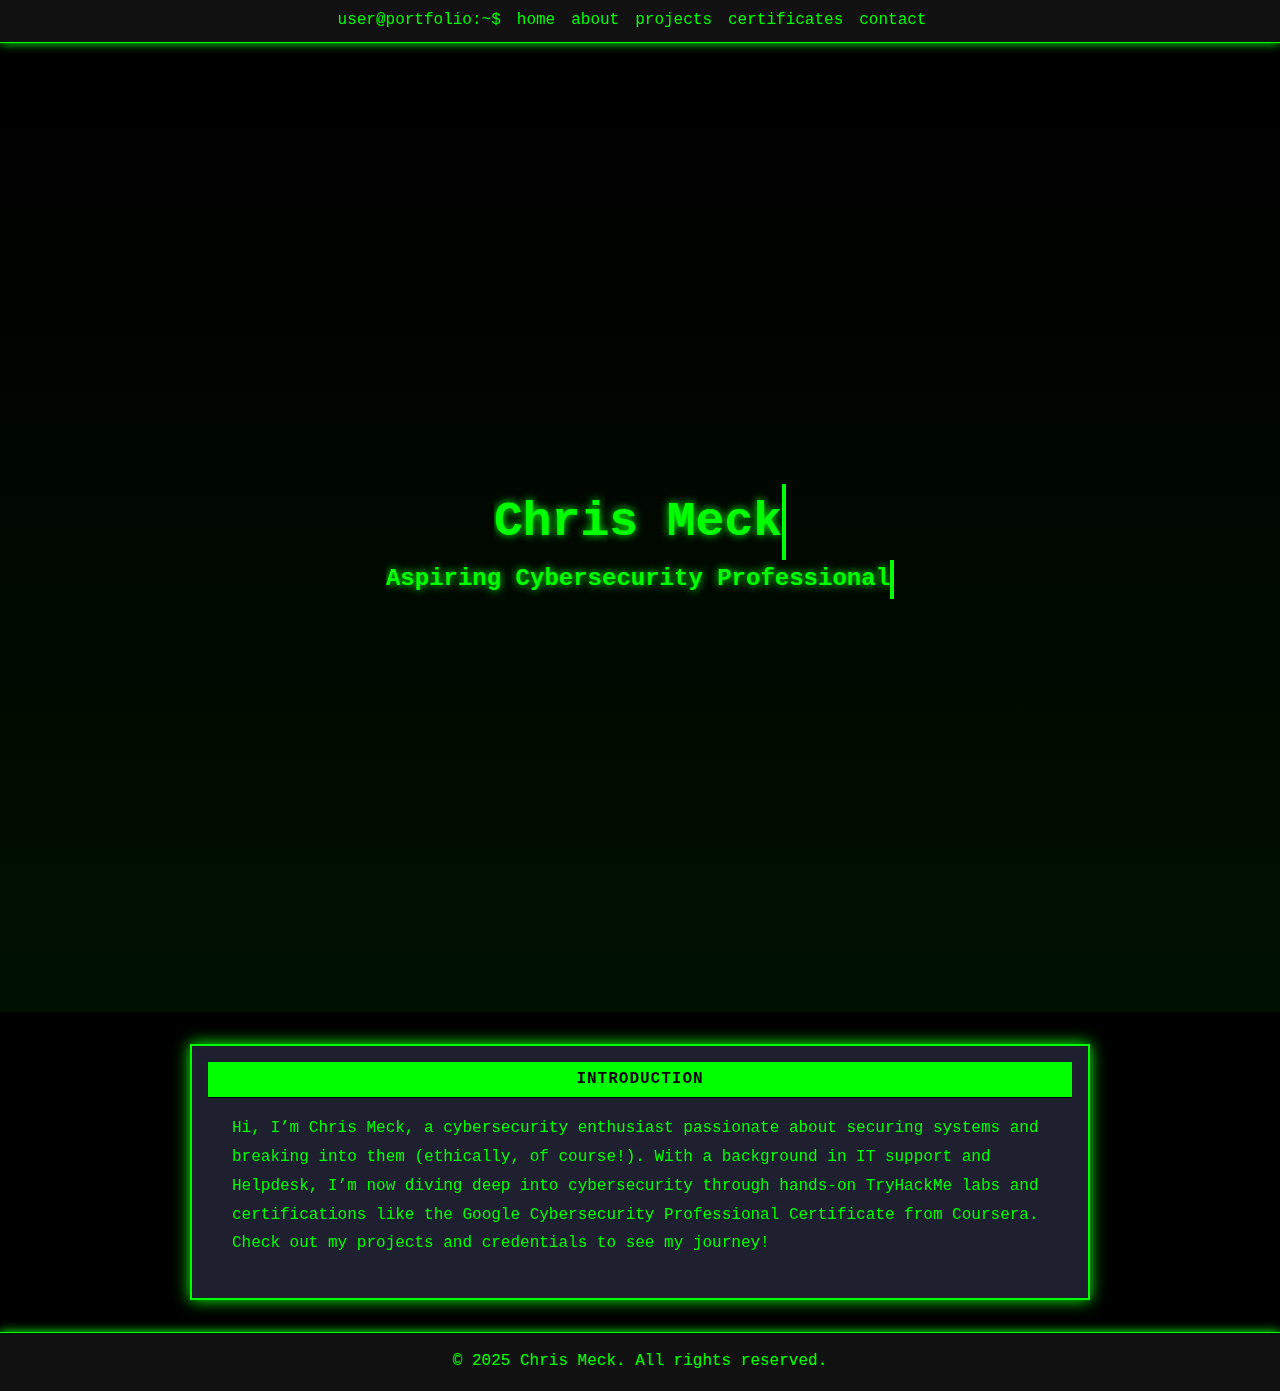
<file: index.html>
<!DOCTYPE html>
<html lang="en">
<head>
    <meta charset="UTF-8">
    <meta name="viewport" content="width=device-width, initial-scale=1.0">
    <title>Chris Meck - Cybersecurity Portfolio</title>
    <link rel="stylesheet" href="style.css">
</head>
<body>
    <div class="matrix-rain">
        <span style="--i:1;">10 01 10</span>
        <span style="--i:2;">01 10 01</span>
        <span style="--i:3;">11 00 11</span>
        <span style="--i:4;">01 01 01</span>
        <span style="--i:5;">10 01 10</span>
        <span style="--i:6;">11 10 00</span>
        <span style="--i:7;">00 01 11</span>
        <span style="--i:8;">10 10 10</span>
        <span style="--i:9;">01 10 01</span>
        <span style="--i:10;">11 00 11</span>
        <span style="--i:11;">10 11 00</span>
        <span style="--i:12;">01 01 10</span>
        <span style="--i:13;">11 10 01</span>
        <span style="--i:14;">00 11 00</span>
        <span style="--i:15;">10 01 11</span>
        <span style="--i:16;">01 10 00</span>
        <span style="--i:17;">11 00 10</span>
        <span style="--i:18;">10 11 01</span>
        <span style="--i:19;">01 01 11</span>
        <span style="--i:20;">00 10 01</span>
    </div>
    <header>
        <nav>
            <span class="prompt">user@portfolio:~$ </span>
            <a href="index.html">home</a>
            <a href="about.html">about</a>
            <a href="projects.html">projects</a>
            <a href="certificates.html">certificates</a>
            <a href="contact.html">contact</a>
        </nav>
    </header>
    <main>
        <section class="hero">
            <h1>Chris Meck</h1>
            <h2>Aspiring Cybersecurity Professional</h2>
            <p>Penetration Testing | Security Operations | IT Enthusiast</p>
        </section>
        <div class="terminal-window">
            <div class="title-bar">Introduction</div>
            <div class="terminal-content">
                <p>Hi, I’m Chris Meck, a cybersecurity enthusiast passionate about securing systems and breaking into them (ethically, of course!). With a background in IT support and Helpdesk, I’m now diving deep into cybersecurity through hands-on TryHackMe labs and certifications like the Google Cybersecurity Professional Certificate from Coursera. Check out my projects and credentials to see my journey!</p>
            </div>
        </div>
    </main>
    <footer>
        <p>© 2025 Chris Meck. All rights reserved.</p>
    </footer>
</body>
</html>
</file>
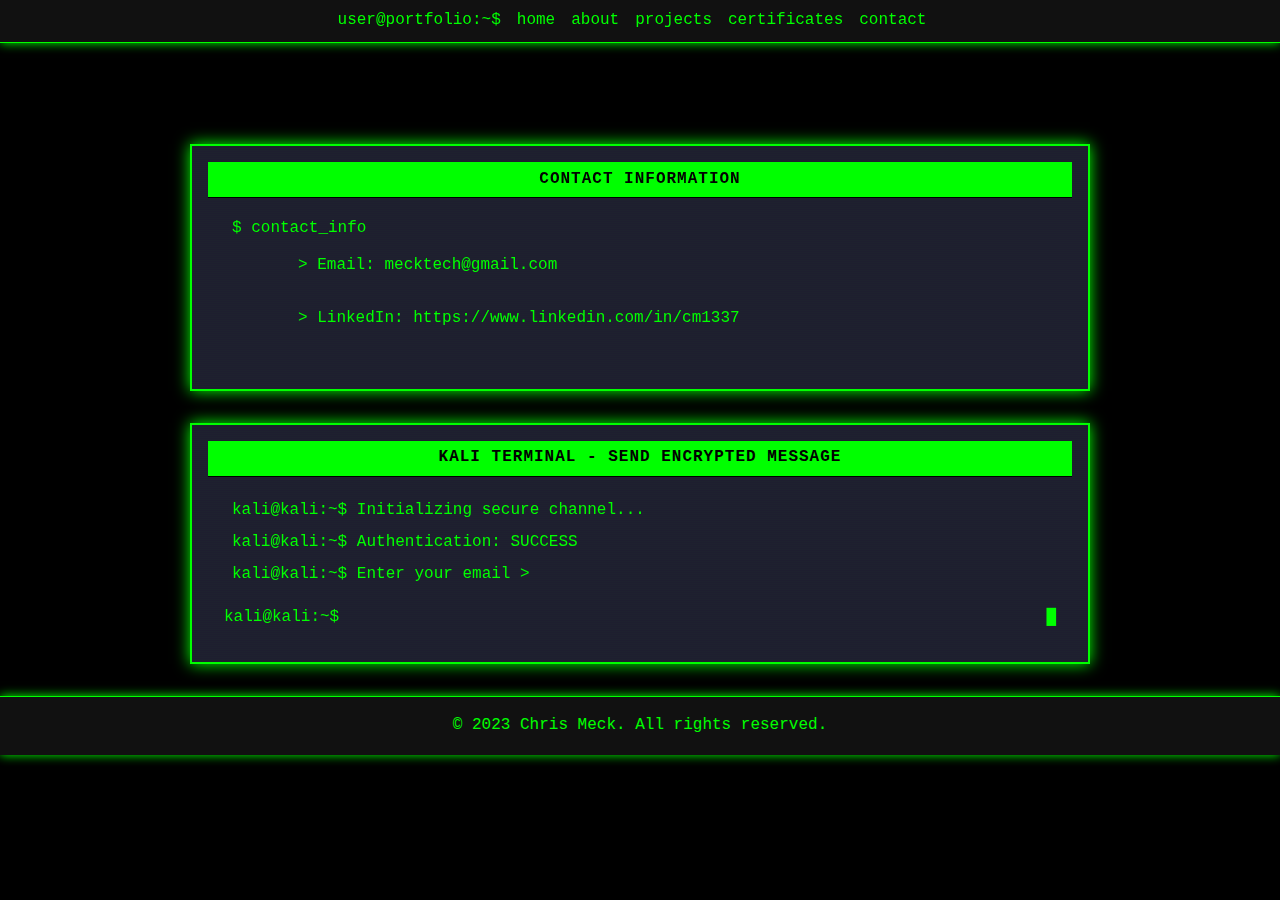
<file: contact.html>
<!DOCTYPE html>
<html lang="en">
<head>
    <meta charset="UTF-8">
    <meta name="viewport" content="width=device-width, initial-scale=1.0">
    <meta http-equiv="Content-Security-Policy" content="default-src 'self'; script-src 'self'; style-src 'self'; connect-src 'self' https://formspree.io; form-action 'self' https://formspree.io;">
    <meta name="referrer" content="strict-origin-when-cross-origin">
    <title>Contact - Chris Meck</title>
    <link rel="stylesheet" href="style.css">
</head>
<body>
    <div class="matrix-rain">
        <span class="matrix-span-1">10 01 10</span>
        <span class="matrix-span-2">01 10 01</span>
        <span class="matrix-span-3">11 00 11</span>
        <span class="matrix-span-4">01 01 01</span>
        <span class="matrix-span-5">10 01 10</span>
        <span class="matrix-span-6">11 10 00</span>
        <span class="matrix-span-7">00 01 11</span>
        <span class="matrix-span-8">10 10 10</span>
        <span class="matrix-span-9">01 10 01</span>
        <span class="matrix-span-10">11 00 11</span>
        <span class="matrix-span-11">10 11 00</span>
        <span class="matrix-span-12">01 01 10</span>
        <span class="matrix-span-13">11 10 01</span>
        <span class="matrix-span-14">00 11 00</span>
        <span class="matrix-span-15">10 01 11</span>
        <span class="matrix-span-16">01 10 00</span>
        <span class="matrix-span-17">11 00 10</span>
        <span class="matrix-span-18">10 11 01</span>
        <span class="matrix-span-19">01 01 11</span>
        <span class="matrix-span-20">00 10 01</span>
    </div>
    <header>
        <nav>
            <span class="prompt">user@portfolio:~$ </span>
            <a href="index.html">home</a>
            <a href="about.html">about</a>
            <a href="projects.html">projects</a>
            <a href="certificates.html">certificates</a>
            <a href="contact.html">contact</a>
        </nav>
    </header>
    <main>
        <div class="terminal-window">
            <div class="title-bar">Contact Information</div>
            <div class="terminal-content">
                <p>$ contact_info</p>
                <ul>
                    <li>Email: <span id="email-display"></span></li>
                    <li>LinkedIn: <a href="https://www.linkedin.com/in/cm1337" target="_blank" rel="noopener noreferrer">https://www.linkedin.com/in/cm1337</a></li>
                </ul>
            </div>
        </div>
        <div class="terminal-window">
            <div class="title-bar">Kali Terminal - Send Encrypted Message</div>
            <div class="terminal-content kali-terminal" id="kali-terminal">
                <div class="terminal-buffer" id="terminal-buffer">
                    <p>kali@kali:~$ Initializing secure channel...</p>
                    <p>kali@kali:~$ Authentication: SUCCESS</p>
                    <p>kali@kali:~$ Enter your email ></p>
                </div>
                <div class="terminal-input">
                    <span class="prompt">kali@kali:~$ </span>
                    <input type="text" id="terminal-input" autofocus>
                    <span class="blink-cursor">█</span>
                </div>
            </div>
        </div>
    </main>
    <footer>
        <p>© 2023 Chris Meck. All rights reserved.</p>
    </footer>
    <script src="contact.js"></script>
</body>
</html>
</file>
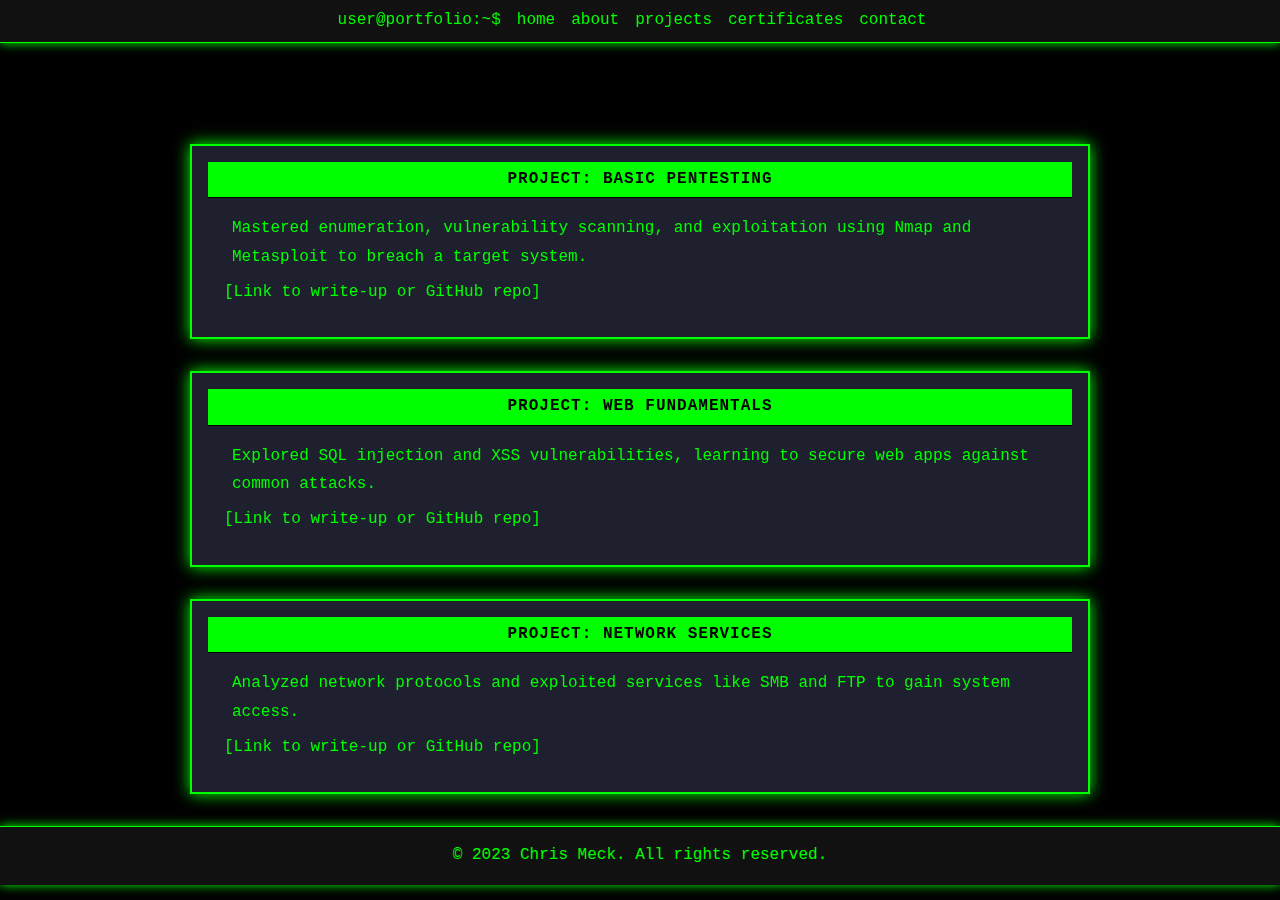
<file: projects.html>
<!DOCTYPE html>
<html lang="en">
<head>
    <meta charset="UTF-8">
    <meta name="viewport" content="width=device-width, initial-scale=1.0">
    <title>Projects - Chris Meck</title>
    <link rel="stylesheet" href="style.css">
</head>
<body>
    <div class="matrix-rain">
        <span style="--i:1;">10 01 10</span>
        <span style="--i:2;">01 10 01</span>
        <span style="--i:3;">11 00 11</span>
        <span style="--i:4;">01 01 01</span>
        <span style="--i:5;">10 01 10</span>
        <span style="--i:6;">11 10 00</span>
        <span style="--i:7;">00 01 11</span>
        <span style="--i:8;">10 10 10</span>
        <span style="--i:9;">01 10 01</span>
        <span style="--i:10;">11 00 11</span>
        <span style="--i:11;">10 11 00</span>
        <span style="--i:12;">01 01 10</span>
        <span style="--i:13;">11 10 01</span>
        <span style="--i:14;">00 11 00</span>
        <span style="--i:15;">10 01 11</span>
        <span style="--i:16;">01 10 00</span>
        <span style="--i:17;">11 00 10</span>
        <span style="--i:18;">10 11 01</span>
        <span style="--i:19;">01 01 11</span>
        <span style="--i:20;">00 10 01</span>
    </div>
    <header>
        <nav>
            <span class="prompt">user@portfolio:~$ </span>
            <a href="index.html">home</a>
            <a href="about.html">about</a>
            <a href="projects.html">projects</a>
            <a href="certificates.html">certificates</a>
            <a href="contact.html">contact</a>
        </nav>
    </header>
    <main>
        <div class="terminal-window">
            <div class="title-bar">Project: Basic Pentesting</div>
            <div class="terminal-content">
                <p>Mastered enumeration, vulnerability scanning, and exploitation using Nmap and Metasploit to breach a target system.</p>
                <a href="#">[Link to write-up or GitHub repo]</a>
            </div>
        </div>
        <div class="terminal-window">
            <div class="title-bar">Project: Web Fundamentals</div>
            <div class="terminal-content">
                <p>Explored SQL injection and XSS vulnerabilities, learning to secure web apps against common attacks.</p>
                <a href="#">[Link to write-up or GitHub repo]</a>
            </div>
        </div>
        <div class="terminal-window">
            <div class="title-bar">Project: Network Services</div>
            <div class="terminal-content">
                <p>Analyzed network protocols and exploited services like SMB and FTP to gain system access.</p>
                <a href="#">[Link to write-up or GitHub repo]</a>
            </div>
        </div>
    </main>
    <footer>
        <p>© 2023 Chris Meck. All rights reserved.</p>
    </footer>
</body>
</html>
</file>
<file: style.css>
/* Reset default styles */
* {
    margin: 0;
    padding: 0;
    box-sizing: border-box;
}

/* Base styles */
body {
    font-family: 'Courier New', Courier, monospace;
    background-color: #000;
    color: #00ff00; /* Default to green for terminal vibe */
    line-height: 1.6;
    position: relative;
    overflow-x: hidden;
}

/* Matrix Rain */
.matrix-rain {
    position: fixed;
    top: 0;
    left: 0;
    width: 100%;
    height: 100%;
    overflow: hidden;
    z-index: 0;
    pointer-events: none;
}

.matrix-rain span {
    position: absolute;
    bottom: 100%;
    left: calc(3% * var(--i));
    font-size: 0.8rem;
    color: #00ff00;
    opacity: 0.4;
    animation: fall calc(6s + 0.2s * var(--i)) linear infinite;
    animation-delay: calc(0.2s * var(--i));
    text-shadow: 0 0 3px #00ff00;
}

@keyframes fall {
    0% { transform: translateY(-100vh); opacity: 0.4; }
    50% { opacity: 0.6; }
    100% { transform: translateY(100vh); opacity: 0.2; }
}

/* Header and Navigation - CLI command prompt style */
header {
    background-color: #111;
    padding: 0.5rem;
    position: fixed;
    width: 100%;
    top: 0;
    z-index: 1000;
    border-bottom: 1px solid #00ff00;
    box-shadow: 0 0 10px #00ff00;
}

nav {
    display: flex;
    align-items: center;
    justify-content: center;
}

nav .prompt {
    color: #00ff00;
    margin-right: 1rem;
    animation: blink 1s step-end infinite;
}

nav a {
    color: #00ff00;
    text-decoration: none;
    margin-right: 1rem;
    position: relative;
}

nav a:hover {
    animation: glitch 0.3s linear infinite;
}

@keyframes glitch {
    0% { transform: translate(0); }
    20% { transform: translate(-2px, 2px); }
    40% { transform: translate(-2px, -2px); }
    60% { transform: translate(2px, 2px); }
    80% { transform: translate(2px, -2px); }
    100% { transform: translate(0); }
}

@keyframes blink {
    50% { opacity: 0; }
}

/* Main content */
main {
    padding-top: 7rem; /* Default for desktop */
}

/* Hero section - Full-screen CLI boot sequence */
.hero {
    height: 100vh;
    display: flex;
    flex-direction: column;
    justify-content: center;
    align-items: center;
    background: linear-gradient(180deg, #000000, #001100);
    text-shadow: 0 0 8px #00ff00;
}

.hero h1, .hero h2 {
    color: #00ff00;
    white-space: nowrap;
    overflow: hidden;
    border-right: 4px solid #00ff00;
    animation: typing 3s steps(30, end) forwards, blink-caret 0.75s step-end infinite;
}

.hero h1 {
    font-size: 3rem;
    animation-delay: 0s;
}

.hero h2 {
    font-size: 1.5rem;
    animation-delay: 3s;
}

.hero p {
    color: #ffffff;
    margin-top: 1rem;
    opacity: 0;
    animation: fadeInText 1s ease-in 6s forwards;
}

@keyframes typing {
    from { width: 0; }
    to { width: 100%; }
}

@keyframes blink-caret {
    from, to { border-color: transparent; }
    50% { border-color: #00ff00; }
}

@keyframes fadeInText {
    to { opacity: 1; }
}

/* Terminal Window */
.terminal-window {
    background-color: #1e1e2f; /* Kali's dark purple background */
    border: 2px solid #00ff00;
    margin: 2rem auto;
    max-width: 900px;
    padding: 1rem;
    position: relative;
    box-shadow: 0 0 15px #00ff00;
}

.terminal-window::before {
    content: '';
    position: absolute;
    top: 0;
    left: 0;
    width: 100%;
    height: 100%;
    background: repeating-linear-gradient(
        0deg,
        rgba(0, 255, 0, 0.05),
        rgba(0, 255, 0, 0.05) 1px,
        transparent 1px,
        transparent 2px
    );
    opacity: 0.3;
    pointer-events: none;
}

.title-bar {
    background-color: #00ff00;
    color: #000;
    padding: 0.3rem;
    font-weight: bold;
    text-align: center;
    text-transform: uppercase;
    letter-spacing: 1px;
    border-bottom: 1px solid #000;
    width: 100%;
}

/* Terminal Content */
.terminal-content {
    padding: 1rem;
    text-align: left;
    color: #00ff00;
}

.terminal-content h2 {
    color: #00ff00;
    text-transform: uppercase;
    margin-bottom: 0.5rem;
    animation: glitch 2s linear infinite;
}

.terminal-content p {
    margin-bottom: 0.5rem;
}

/* Kali Terminal Styling */
.kali-terminal {
    position: relative;
}

.terminal-buffer {
    margin-bottom: 1rem;
}

.terminal-buffer p {
    margin: 0.2rem 0;
}

.terminal-input {
    display: flex;
    align-items: center;
}

.prompt {
    color: #00ff00;
}

#terminal-input {
    flex: 1;
    background: transparent;
    border: none;
    color: #00ff00;
    font-family: 'Courier New', Courier, monospace;
    font-size: 1rem;
    outline: none;
    padding: 0;
}

.blink-cursor {
    animation: blink 0.7s step-end infinite;
}

@keyframes blink {
    50% { opacity: 0; }
}

/* Education Container */
.education-container {
    margin: 0 auto;
    max-width: 800px;
    text-align: center;
}

/* Cert Images (Unified for About and Certificates pages) */
.cert-images {
    display: flex;
    justify-content: center;
    align-items: center;
    flex-wrap: wrap;
    padding: 1rem 0;
    width: 100%;
    gap: 1rem;
}

.cert-images img {
    width: 250px;
    height: auto;
    border: 1px solid #00ff00;
    box-shadow: 0 0 5px #00ff00;
    cursor: pointer;
    transition: all 0.3s ease;
    object-fit: contain;
}

.cert-images img.expanded {
    position: fixed;
    top: 50%;
    left: 50%;
    transform: translate(-50%, -50%);
    width: auto;
    max-width: 90vw;
    max-height: 90vh;
    z-index: 1000;
    box-shadow: 0 0 15px #00ff00;
}

.cert-images div {
    margin: 0 auto;
    display: block;
}

/* Section Styling */
.about-section, .work-experience-section, .education-section, .skills-section {
    margin-bottom: 2rem;
}

/* Profile Photo */
.profile-photo {
    display: block;
    margin: 0 auto 1rem auto;
    width: 200px;
    height: auto;
    max-width: 100%;
    border: 2px solid #00ff00;
    box-shadow: 0 0 10px #00ff00;
}

/* Lists */
.terminal-content ul {
    list-style-type: none;
    padding: 0;
    text-align: left;
    max-width: 700px;
    margin: 0 auto;
}

.terminal-content ul li {
    margin-bottom: 1.5rem;
}

.terminal-content ul li::before {
    content: '> ';
    color: #00ff00;
}

/* Improve text readability */
.terminal-content p, .terminal-content ul {
    line-height: 1.8;
    padding: 0 0.5rem;
}

/* Links */
a {
    color: #00ff00;
    text-decoration: none;
}

a:hover {
    text-shadow: 0 0 5px #00ff00;
    animation: glitch 0.3s linear infinite;
}

/* Footer */
footer {
    text-align: center;
    padding: 1rem;
    background-color: #111;
    color: #00ff00;
    margin-top: 2rem;
    border-top: 1px solid #00ff00;
    box-shadow: 0 0 10px #00ff00;
}

/* Responsive Adjustments */
@media (max-width: 600px) {
    nav {
        flex-direction: column;
        text-align: center;
        padding-bottom: 0.5rem;
    }
    nav .prompt {
        margin-bottom: 0.5rem;
    }
    nav a {
        display: block;
        margin: 0.3rem 0;
    }
    main {
        padding-top: 14rem; /* Increased to 224px to clear stacked nav on mobile */
    }
    .terminal-window {
        max-width: 100%;
        margin: 1rem 0.5rem;
        padding: 0.5rem;
    }
    .hero h1 {
        font-size: 1.5rem;
    }
    .hero h2 {
        font-size: 0.9rem;
    }
    .cert-images img {
        width: 150px;
    }
    .cert-images img.expanded {
        max-width: 80vw;
        max-height: 80vh;
    }
    #terminal-input {
        font-size: 0.9rem;
    }
    footer {
        padding: 0.5rem;
        margin-top: 1rem;
    }
    .matrix-rain span {
        font-size: 0.6rem;
        animation: fall calc(5s + 0.1s * var(--i)) linear infinite;
    }
}
/* Matrix Rain Spans */
.matrix-span-1 { --i: 1; }
.matrix-span-2 { --i: 2; }
.matrix-span-3 { --i: 3; }
.matrix-span-4 { --i: 4; }
.matrix-span-5 { --i: 5; }
.matrix-span-6 { --i: 6; }
.matrix-span-7 { --i: 7; }
.matrix-span-8 { --i: 8; }
.matrix-span-9 { --i: 9; }
.matrix-span-10 { --i: 10; }
.matrix-span-11 { --i: 11; }
.matrix-span-12 { --i: 12; }
.matrix-span-13 { --i: 13; }
.matrix-span-14 { --i: 14; }
.matrix-span-15 { --i: 15; }
.matrix-span-16 { --i: 16; }
.matrix-span-17 { --i: 17; }
.matrix-span-18 { --i: 18; }
.matrix-span-19 { --i: 19; }
.matrix-span-20 { --i: 20; }
</file>
